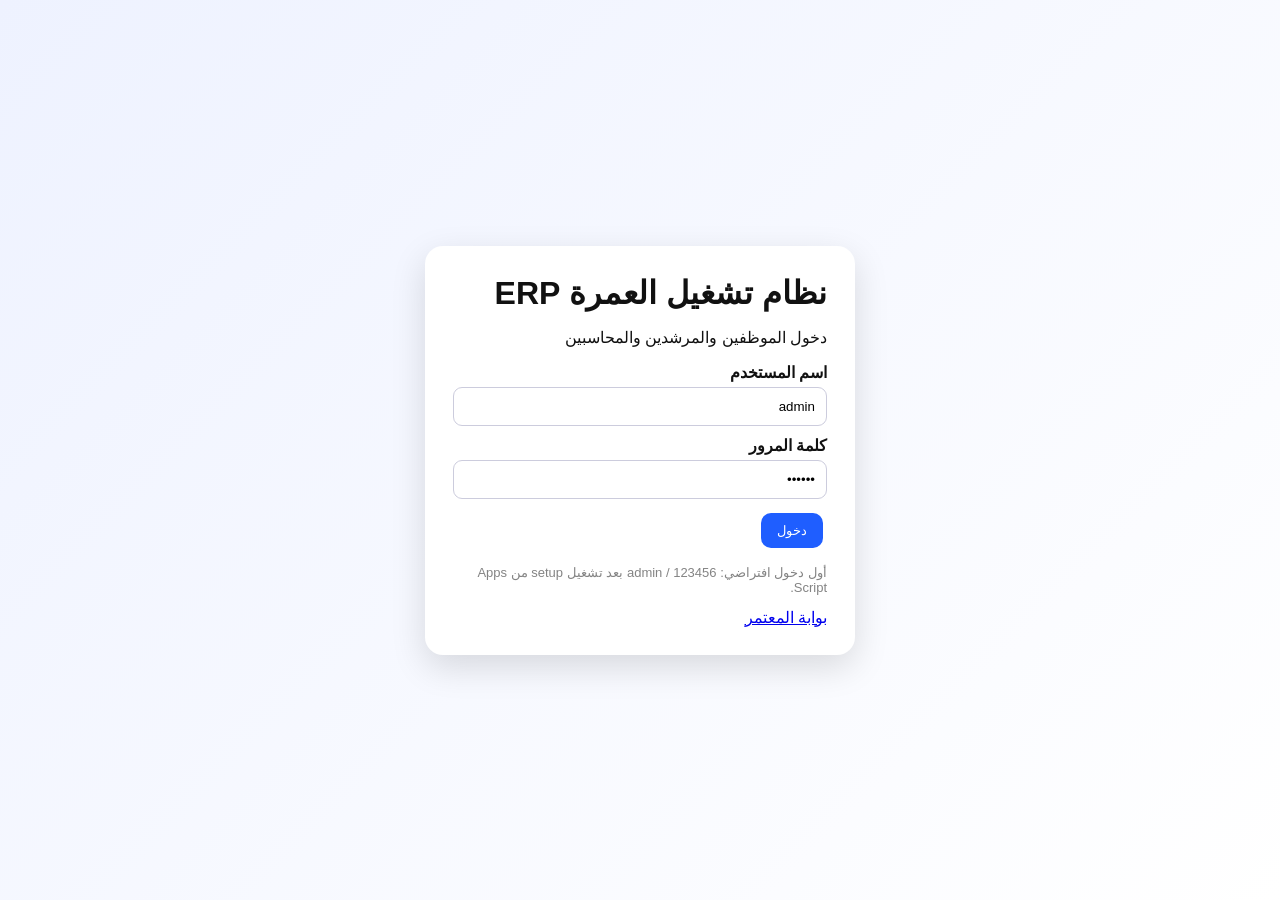
<file: index.html>
<!doctype html><html lang="ar" dir="rtl"><head><meta charset="utf-8"><meta name="viewport" content="width=device-width,initial-scale=1"><title>نظام تشغيل العمرة ERP</title><link rel="stylesheet" href="assets/style.css"></head><body class="login-page"><main class="login-card"><h1>نظام تشغيل العمرة ERP</h1><p>دخول الموظفين والمرشدين والمحاسبين</p><label>اسم المستخدم<input id="username" value="admin" autocomplete="username"></label><label>كلمة المرور<input id="password" type="password" value="123456" autocomplete="current-password"></label><button id="loginBtn">دخول</button><div id="msg" class="msg"></div><p class="hint">أول دخول افتراضي: admin / 123456 بعد تشغيل setup من Apps Script.</p><a href="portal.html">بوابة المعتمر</a></main><script src="config.js"></script><script src="assets/app.js"></script></body></html>
</file>
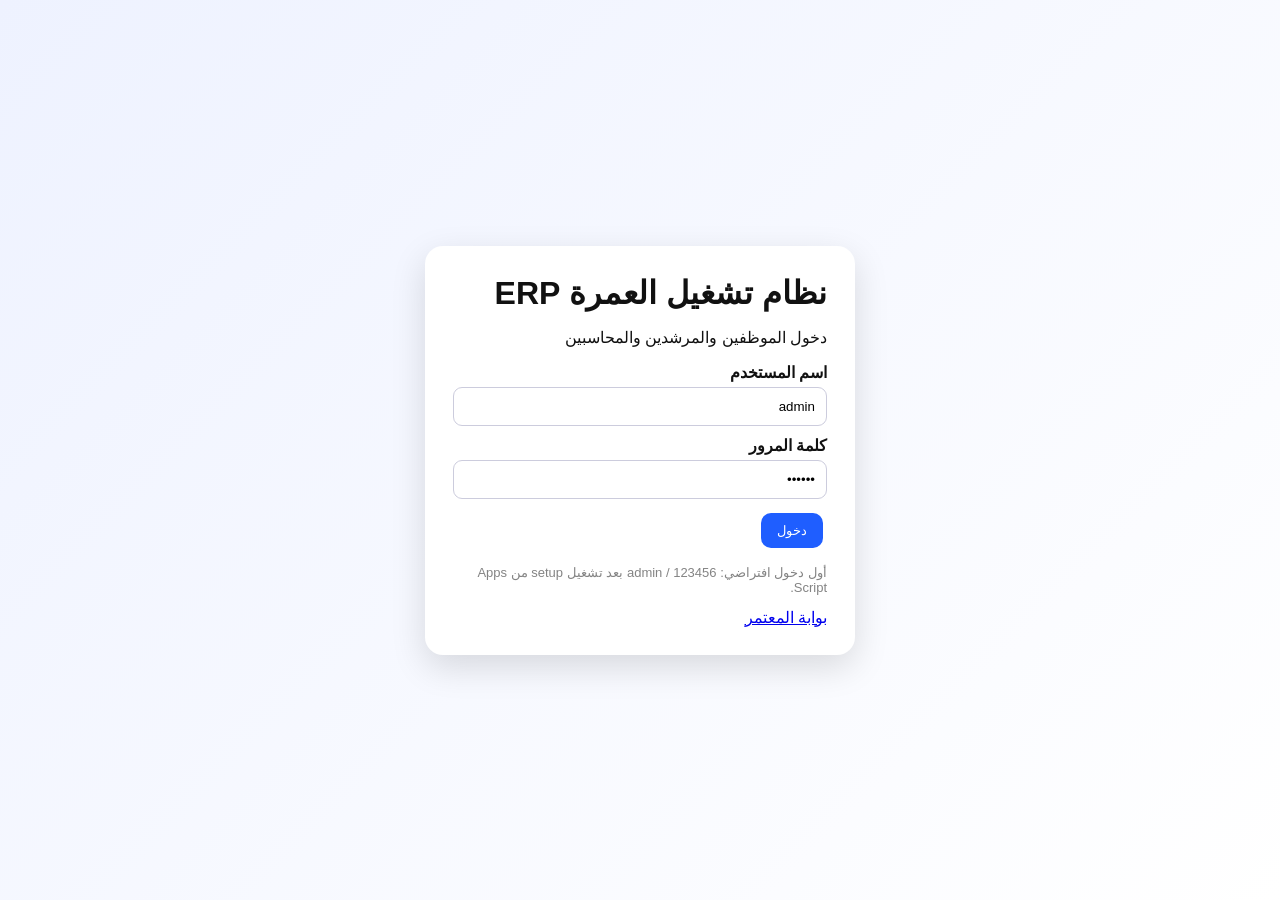
<file: admin.html>
<!doctype html><html lang="ar" dir="rtl"><head><meta charset="utf-8"><meta name="viewport" content="width=device-width,initial-scale=1"><title>لوحة الإدارة - نظام العمرة</title><link rel="stylesheet" href="assets/style.css"></head><body><header class="top"><h1>نظام تشغيل العمرة ERP</h1><div class="top-actions"><label>الرحلة الحالية <select id="tripContext" onchange="setTripContext(this.value)"></select></label><span id="who"></span><button onclick="logout()">خروج</button></div></header><div class="layout"><aside id="nav"></aside><main><section id="dashboard" class="panel active"><h2>لوحة التحكم حسب الرحلة</h2><p class="hint">كل شيء في النظام مربوط بالرحلة المختارة. اختر الرحلة من الأعلى ثم أدخل البيانات.</p><div id="cards" class="cards"></div><div class="grid2"><div class="box"><h3>ملخص مالي</h3><div id="financeSummary"></div></div><div class="box"><h3>تنبيهات تشغيلية</h3><div id="opsAlerts"></div></div></div></section><section id="module" class="panel"><div class="module-head"><div><h2 id="moduleTitle"></h2><p id="moduleDesc"></p></div><button id="addBtn">إضافة</button></div><form id="moduleForm" class="form hidden"></form><div class="toolbar"><input id="searchBox" placeholder="بحث..."><button onclick="loadCurrent()">تحديث</button></div><div class="table-wrap"><table id="dataTable"></table></div></section></main></div><script src="config.js"></script><script src="assets/app.js"></script></body></html>
</file>
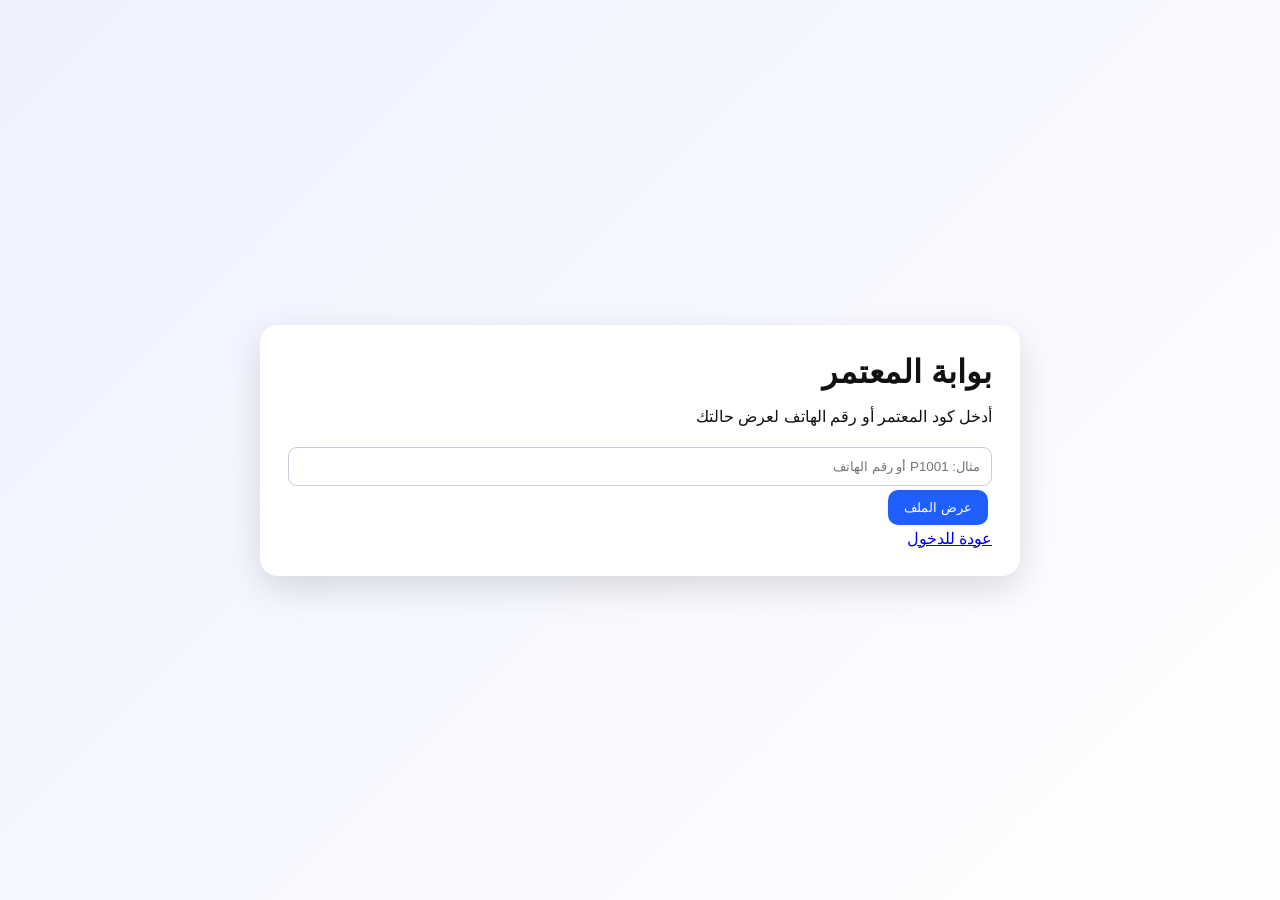
<file: portal.html>
<!doctype html><html lang="ar" dir="rtl"><head><meta charset="utf-8"><meta name="viewport" content="width=device-width,initial-scale=1"><title>بوابة المعتمر</title><link rel="stylesheet" href="assets/style.css"></head><body class="portal"><main class="login-card wide"><h1>بوابة المعتمر</h1><p>أدخل كود المعتمر أو رقم الهاتف لعرض حالتك</p><input id="portalKey" placeholder="مثال: P1001 أو رقم الهاتف"><button onclick="portalLookup()">عرض الملف</button><div id="portalResult"></div><a href="index.html">عودة للدخول</a></main><script src="config.js"></script><script src="assets/app.js"></script></body></html>
</file>
<file: assets/style.css>
*{box-sizing:border-box}body{margin:0;font-family:Tahoma,Arial,sans-serif;background:#f4f6f8;color:#111;direction:rtl}.login-page,.portal{min-height:100vh;display:flex;align-items:center;justify-content:center;background:linear-gradient(135deg,#eef2ff,#fff)}.login-card{width:min(430px,92vw);background:white;padding:28px;border-radius:18px;box-shadow:0 12px 35px #0002}.login-card.wide{width:min(760px,94vw)}h1{margin:0 0 12px}label{display:block;margin:10px 0;font-weight:bold}input,select,textarea{width:100%;padding:11px;border:1px solid #ccd;border-radius:9px;margin-top:5px;background:white}button{border:0;border-radius:10px;padding:10px 16px;background:#1f5eff;color:white;cursor:pointer;margin:4px}button:hover{filter:brightness(.95)}.hint{color:#666;font-size:13px}.msg{margin-top:12px}.err{color:#b00020}.ok{color:#087b2f}.top{height:64px;background:#111827;color:white;display:flex;align-items:center;justify-content:space-between;padding:0 22px;position:sticky;top:0;z-index:2}.top h1{font-size:20px}.layout{display:grid;grid-template-columns:260px 1fr;min-height:calc(100vh - 64px)}aside{background:#fff;border-left:1px solid #ddd;padding:12px;overflow:auto}aside button{display:block;width:100%;margin:4px 0;text-align:right;background:#f1f5f9;color:#111}aside button:hover{background:#e0e7ff}main{padding:18px}.panel{display:none}.panel.active{display:block}.cards{display:grid;grid-template-columns:repeat(auto-fit,minmax(170px,1fr));gap:12px}.card,.box{background:#fff;border-radius:16px;padding:18px;box-shadow:0 4px 14px #0001}.card b{display:block;color:#555}.card span{font-size:28px;font-weight:bold}.grid2{display:grid;grid-template-columns:1fr 1fr;gap:14px;margin-top:16px}.module-head{display:flex;justify-content:space-between;align-items:center;background:white;padding:14px;border-radius:16px;margin-bottom:12px}.form{display:grid;grid-template-columns:repeat(auto-fit,minmax(220px,1fr));gap:10px;background:#fff;padding:14px;border-radius:16px;margin-bottom:12px}.hidden{display:none!important}.toolbar{display:flex;gap:8px;margin:10px 0}.table-wrap{overflow:auto;background:#fff;border-radius:16px;box-shadow:0 4px 14px #0001}table{width:100%;border-collapse:collapse;min-width:900px}th,td{border-bottom:1px solid #eee;padding:10px;text-align:right;white-space:nowrap}th{background:#f8fafc;position:sticky;top:0}pre{white-space:pre-wrap;line-height:1.8}@media(max-width:850px){.layout{grid-template-columns:1fr}aside{display:grid;grid-template-columns:repeat(2,1fr);gap:6px}.grid2{grid-template-columns:1fr}.top{height:auto;gap:10px;flex-wrap:wrap}.form{grid-template-columns:1fr}}
.top-actions{display:flex;align-items:center;gap:12px;flex-wrap:wrap}.top-actions select{padding:8px;border-radius:8px;border:1px solid #ddd}.hint{opacity:.8}.autoCode{grid-column:1/-1;background:#fff8e1;border:1px solid #f1d277;padding:10px;border-radius:10px;margin-bottom:8px}select{width:100%;padding:10px;border:1px solid #ddd;border-radius:10px;background:white}

.card.action button{display:block;width:100%;margin-top:8px}.quick-actions{display:flex;gap:8px;flex-wrap:wrap;margin:12px 0}.module-head #addBtn{font-weight:bold}
</file>
